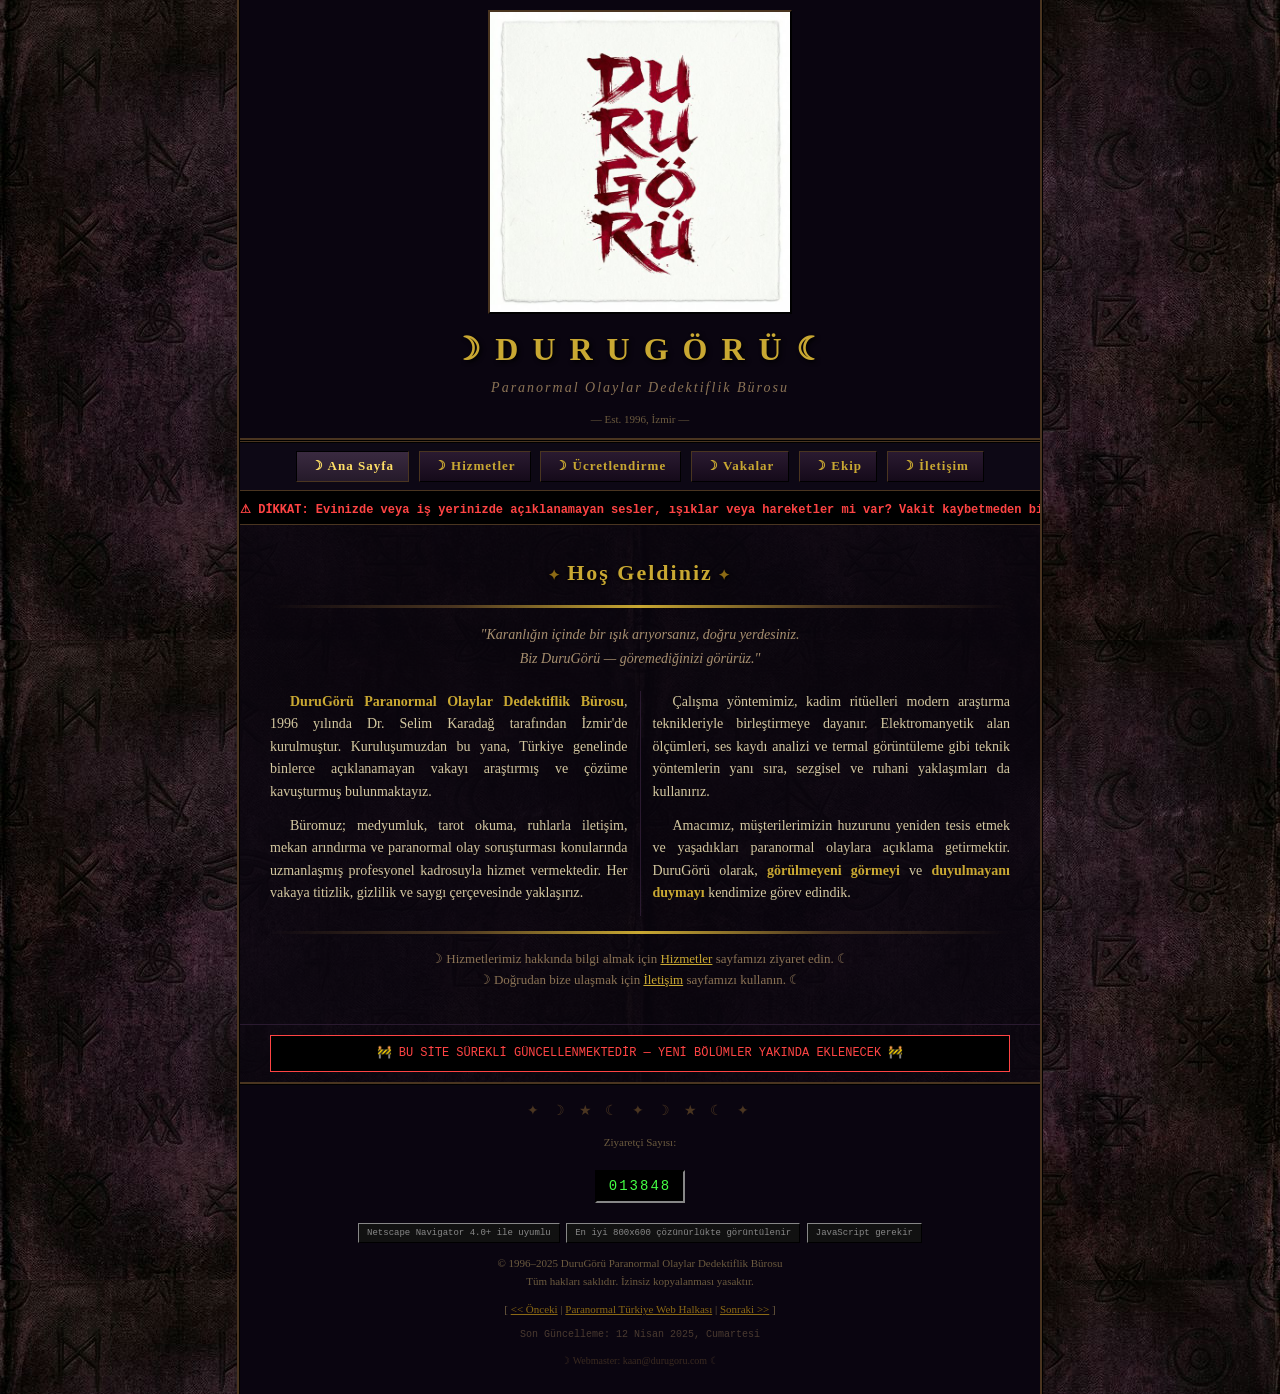
<file: index.html>
<!DOCTYPE html>
<html lang="tr">
<head>
  <meta charset="UTF-8" />
  <meta name="viewport" content="width=device-width, initial-scale=1.0" />
  <title>✦ DuruGörü — Paranormal Olaylar Dedektiflik Bürosu ✦</title>
  <meta name="description" content="DuruGörü Paranormal Olaylar Dedektiflik Bürosu — 1996'dan bu yana açıklanamayan olayların peşinde. İzmir Alsancak merkezli uzman ekibimizle hizmetinizdeyiz." />
  <link rel="icon" href="assets/logo.png" type="image/png" />
  <link rel="stylesheet" href="style.css?v=3" />
</head>
<body>

<div class="page-wrapper">

  <!-- HEADER -->
  <header class="site-header">
    <img src="assets/logo.png" alt="DuruGörü" class="banner-img" />
    <h1 class="site-title">☽ D U R U G Ö R Ü ☾</h1>
    <p class="site-subtitle">Paranormal Olaylar Dedektiflik Bürosu</p>
    <p class="est-date">— Est. 1996, İzmir —</p>
  </header>

  <!-- NAV -->
  <nav class="navbar">
    <a href="index.html" class="nav-active">☽ Ana Sayfa</a>
    <a href="hizmetler.html">☽ Hizmetler</a>
    <a href="ucretler.html">☽ Ücretlendirme</a>
    <a href="vakalar.html">☽ Vakalar</a>
    <a href="ekip.html">☽ Ekip</a>
    <a href="iletisim.html">☽ İletişim</a>
  </nav>

  <!-- MARQUEE -->
  <div class="marquee-bar">
    <span class="marquee-text">
      ⚠ DİKKAT: Evinizde veya iş yerinizde açıklanamayan sesler, ışıklar veya hareketler mi var? Vakit kaybetmeden bizi arayın! TEL: (0232) 466 13 13 — FAKS: (0232) 466 13 14 ⚠ YENİ: Ege bölgesi için özel ekip görevlendirildi! ⚠
    </span>
  </div>

  <!-- ANA SAYFA İÇERİK -->
  <section class="section">

    <h2 class="section-title">Hoş Geldiniz</h2>
    <hr class="fancy" />

    <p class="welcome-text">
      "Karanlığın içinde bir ışık arıyorsanız, doğru yerdesiniz.<br/>
      Biz DuruGörü — göremediğinizi görürüz."
    </p>

    <div class="about-content">
      <p>
        <span class="highlight">DuruGörü Paranormal Olaylar Dedektiflik Bürosu</span>, 1996 yılında Dr. Selim Karadağ tarafından İzmir'de kurulmuştur. Kuruluşumuzdan bu yana, Türkiye genelinde binlerce açıklanamayan vakayı araştırmış ve çözüme kavuşturmuş bulunmaktayız.
      </p>
      <p>
        Büromuz; medyumluk, tarot okuma, ruhlarla iletişim, mekan arındırma ve paranormal olay soruşturması konularında uzmanlaşmış profesyonel kadrosuyla hizmet vermektedir. Her vakaya titizlik, gizlilik ve saygı çerçevesinde yaklaşırız.
      </p>
      <p>
        Çalışma yöntemimiz, kadim ritüelleri modern araştırma teknikleriyle birleştirmeye dayanır. Elektromanyetik alan ölçümleri, ses kaydı analizi ve termal görüntüleme gibi teknik yöntemlerin yanı sıra, sezgisel ve ruhani yaklaşımları da kullanırız.
      </p>
      <p>
        Amacımız, müşterilerimizin huzurunu yeniden tesis etmek ve yaşadıkları paranormal olaylara açıklama getirmektir. DuruGörü olarak, <span class="highlight">görülmeyeni görmeyi</span> ve <span class="highlight">duyulmayanı duymayı</span> kendimize görev edindik.
      </p>
    </div>

    <hr class="fancy" />

    <p style="text-align:center; font-size:13px; color:#8b7355; margin-top:10px;">
      ☽ Hizmetlerimiz hakkında bilgi almak için <a href="hizmetler.html">Hizmetler</a> sayfamızı ziyaret edin. ☾<br/>
      ☽ Doğrudan bize ulaşmak için <a href="iletisim.html">İletişim</a> sayfamızı kullanın. ☾
    </p>
  </section>

  <!-- CONSTRUCTION NOTICE -->
  <div class="construction-notice">
    🚧 BU SİTE SÜREKLİ GÜNCELLENMEKTEDİR — YENİ BÖLÜMLER YAKINDA EKLENECEK 🚧
  </div>

  <!-- FOOTER -->
  <footer class="site-footer">
    <div class="footer-decorative">✦ ☽ ★ ☾ ✦ ☽ ★ ☾ ✦</div>
    <p>Ziyaretçi Sayısı:</p>
    <div class="hit-counter" id="hit-counter">000000</div>
    <div class="footer-badges">
      <span class="footer-badge">Netscape Navigator 4.0+ ile uyumlu</span>
      <span class="footer-badge">En iyi 800x600 çözünürlükte görüntülenir</span>
      <span class="footer-badge">JavaScript gerekir</span>
    </div>
    <p style="margin-top:10px;">
      © 1996–2025 DuruGörü Paranormal Olaylar Dedektiflik Bürosu<br/>
      Tüm hakları saklıdır. İzinsiz kopyalanması yasaktır.
    </p>
    <div class="webring">
      [ <a href="#">&lt;&lt; Önceki</a> |
      <a href="#">Paranormal Türkiye Web Halkası</a> |
      <a href="#">Sonraki &gt;&gt;</a> ]
    </div>
    <p class="last-updated">Son Güncelleme: 12 Nisan 2025, Cumartesi</p>
    <p style="font-size:10px; color:#3a2a20; margin-top:8px;">☽ Webmaster: kaan@durugoru.com ☾</p>
  </footer>

</div>

<script src="script.js?v=3"></script>
</body>
</html>
</file>
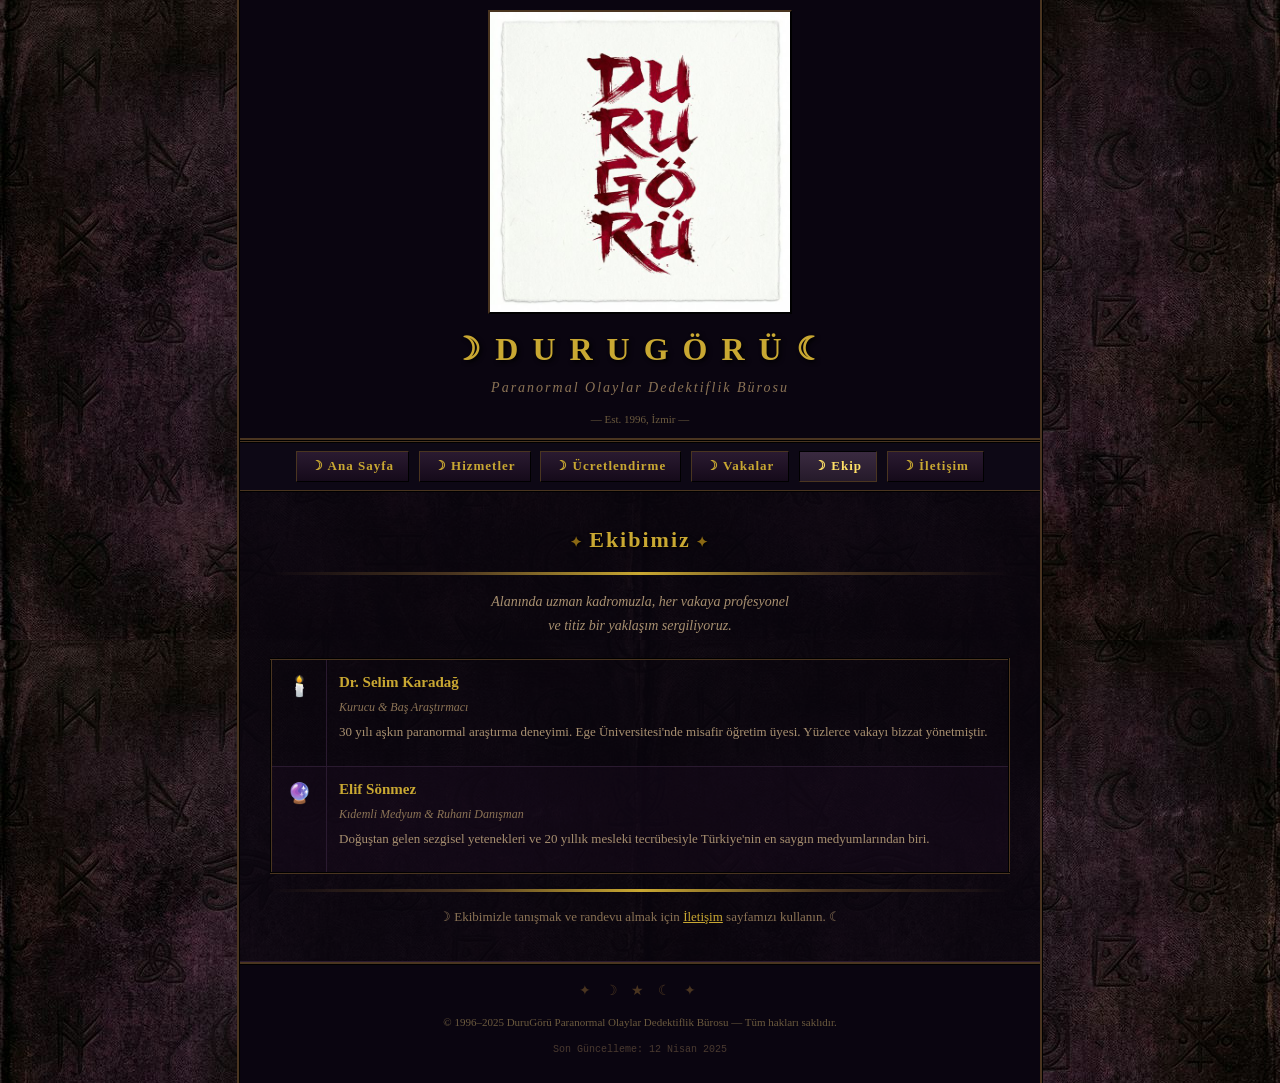
<file: ekip.html>
<!DOCTYPE html>
<html lang="tr">
<head>
  <meta charset="UTF-8" />
  <meta name="viewport" content="width=device-width, initial-scale=1.0" />
  <title>✦ DuruGörü — Ekibimiz ✦</title>
  <meta name="description" content="DuruGörü Paranormal Dedektiflik Bürosu ekip kadrosu — araştırmacılar, medyumlar, teknik uzmanlar." />
  <link rel="icon" href="assets/logo.png" type="image/png" />
  <link rel="stylesheet" href="style.css?v=3" />
</head>
<body>

<div class="page-wrapper">

  <header class="site-header">
    <a href="index.html"><img src="assets/logo.png" alt="DuruGörü" class="banner-img" /></a>
    <h1 class="site-title">☽ D U R U G Ö R Ü ☾</h1>
    <p class="site-subtitle">Paranormal Olaylar Dedektiflik Bürosu</p>
    <p class="est-date">— Est. 1996, İzmir —</p>
  </header>

  <nav class="navbar">
    <a href="index.html">☽ Ana Sayfa</a>
    <a href="hizmetler.html">☽ Hizmetler</a>
    <a href="ucretler.html">☽ Ücretlendirme</a>
    <a href="vakalar.html">☽ Vakalar</a>
    <a href="ekip.html" class="nav-active">☽ Ekip</a>
    <a href="iletisim.html">☽ İletişim</a>
  </nav>

  <section class="section">

    <h2 class="section-title">Ekibimiz</h2>
    <hr class="fancy" />

    <p class="welcome-text">
      Alanında uzman kadromuzla, her vakaya profesyonel<br/>
      ve titiz bir yaklaşım sergiliyoruz.
    </p>

    <table class="team-table">
      <tr>
        <td style="width:30px; text-align:center; font-size:20px;">🕯️</td>
        <td>
          <span class="team-name">Dr. Selim Karadağ</span><br/>
          <span class="team-role">Kurucu & Baş Araştırmacı</span>
          <p class="team-bio">30 yılı aşkın paranormal araştırma deneyimi. Ege Üniversitesi'nde misafir öğretim üyesi. Yüzlerce vakayı bizzat yönetmiştir.</p>
        </td>
      </tr>
      <tr>
        <td style="width:30px; text-align:center; font-size:20px;">🔮</td>
        <td>
          <span class="team-name">Elif Sönmez</span><br/>
          <span class="team-role">Kıdemli Medyum & Ruhani Danışman</span>
          <p class="team-bio">Doğuştan gelen sezgisel yetenekleri ve 20 yıllık mesleki tecrübesiyle Türkiye'nin en saygın medyumlarından biri.</p>
        </td>
      </tr>
    </table>

    <hr class="fancy" />

    <p style="text-align:center; font-size:13px; color:#8b7355;">
      ☽ Ekibimizle tanışmak ve randevu almak için <a href="iletisim.html">İletişim</a> sayfamızı kullanın. ☾
    </p>
  </section>

  <footer class="site-footer">
    <div class="footer-decorative">✦ ☽ ★ ☾ ✦</div>
    <p>© 1996–2025 DuruGörü Paranormal Olaylar Dedektiflik Bürosu — Tüm hakları saklıdır.</p>
    <p class="last-updated">Son Güncelleme: 12 Nisan 2025</p>
  </footer>

</div>

<script src="script.js?v=3"></script>
</body>
</html>
</file>
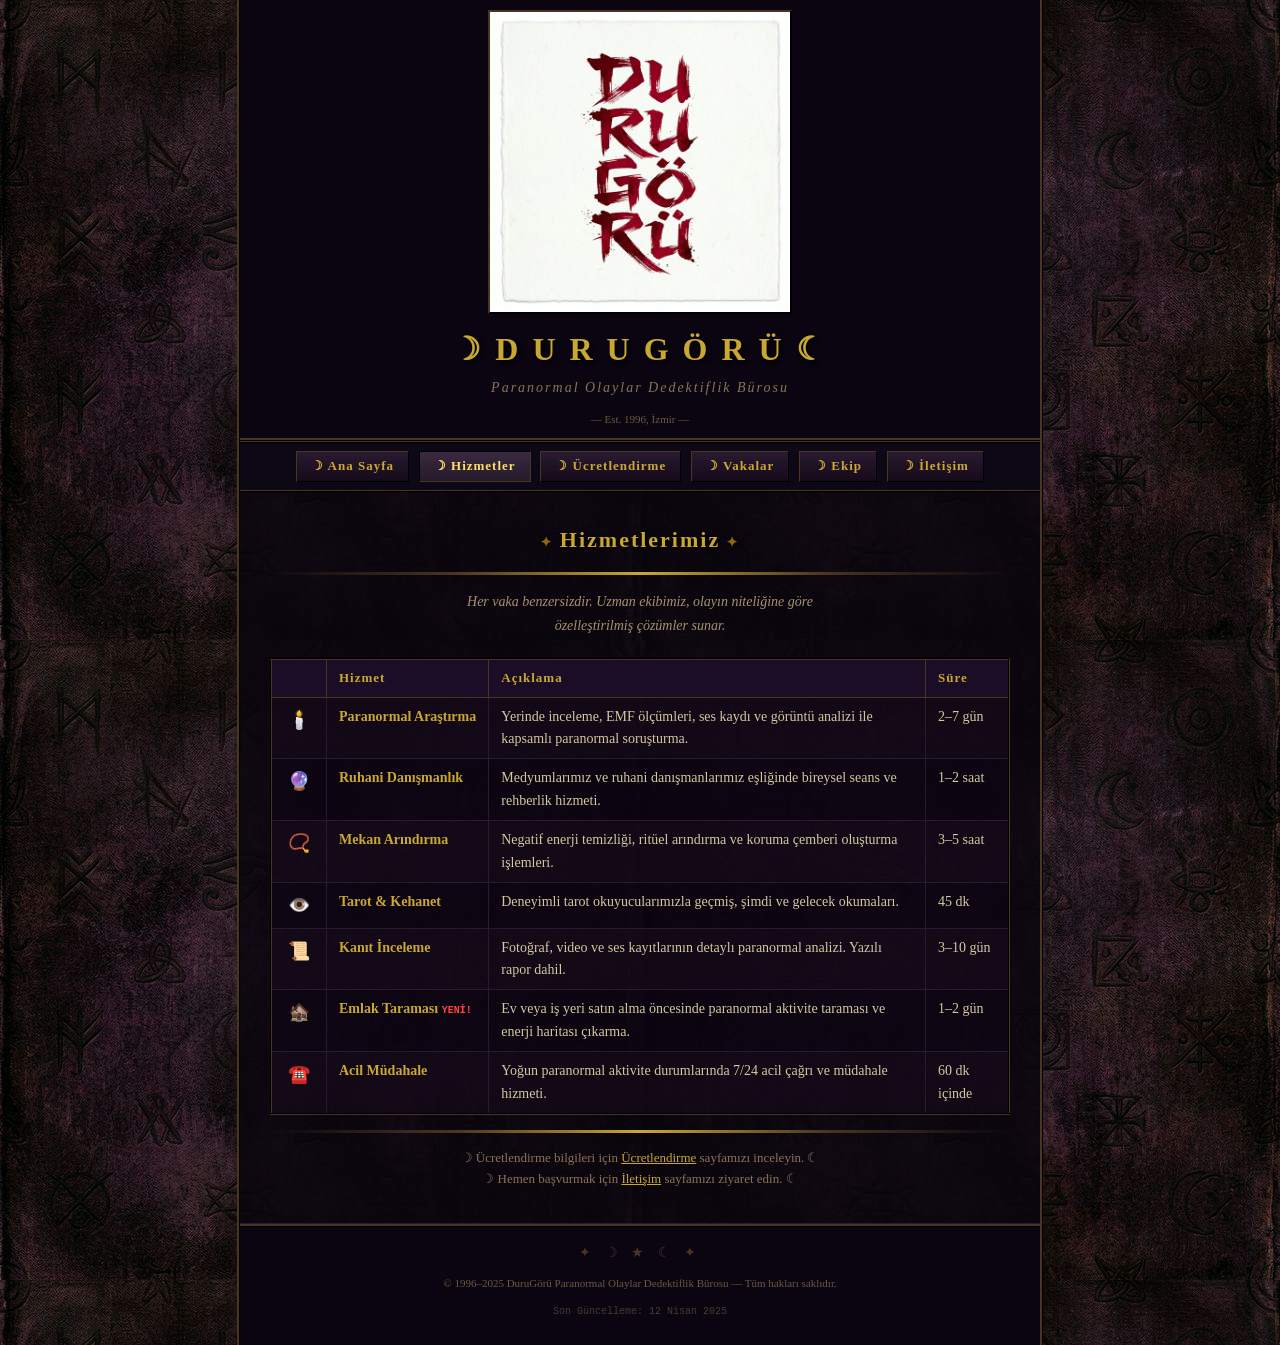
<file: hizmetler.html>
<!DOCTYPE html>
<html lang="tr">
<head>
  <meta charset="UTF-8" />
  <meta name="viewport" content="width=device-width, initial-scale=1.0" />
  <title>✦ DuruGörü — Hizmetlerimiz ✦</title>
  <meta name="description" content="DuruGörü Paranormal Dedektiflik Bürosu hizmetleri — paranormal araştırma, ruhani danışmanlık, mekan arındırma, tarot, kanıt inceleme." />
  <link rel="icon" href="assets/logo.png" type="image/png" />
  <link rel="stylesheet" href="style.css?v=3" />
</head>
<body>

<div class="page-wrapper">

  <header class="site-header">
    <a href="index.html"><img src="assets/logo.png" alt="DuruGörü" class="banner-img" /></a>
    <h1 class="site-title">☽ D U R U G Ö R Ü ☾</h1>
    <p class="site-subtitle">Paranormal Olaylar Dedektiflik Bürosu</p>
    <p class="est-date">— Est. 1996, İzmir —</p>
  </header>

  <nav class="navbar">
    <a href="index.html">☽ Ana Sayfa</a>
    <a href="hizmetler.html" class="nav-active">☽ Hizmetler</a>
    <a href="ucretler.html">☽ Ücretlendirme</a>
    <a href="vakalar.html">☽ Vakalar</a>
    <a href="ekip.html">☽ Ekip</a>
    <a href="iletisim.html">☽ İletişim</a>
  </nav>

  <section class="section">

    <h2 class="section-title">Hizmetlerimiz</h2>
    <hr class="fancy" />

    <p class="welcome-text">
      Her vaka benzersizdir. Uzman ekibimiz, olayın niteliğine göre<br/>
      özelleştirilmiş çözümler sunar.
    </p>

    <table class="services-table">
      <tr>
        <th></th>
        <th>Hizmet</th>
        <th>Açıklama</th>
        <th>Süre</th>
      </tr>
      <tr>
        <td class="service-icon">🕯️</td>
        <td class="service-name">Paranormal Araştırma</td>
        <td>Yerinde inceleme, EMF ölçümleri, ses kaydı ve görüntü analizi ile kapsamlı paranormal soruşturma.</td>
        <td>2–7 gün</td>
      </tr>
      <tr>
        <td class="service-icon">🔮</td>
        <td class="service-name">Ruhani Danışmanlık</td>
        <td>Medyumlarımız ve ruhani danışmanlarımız eşliğinde bireysel seans ve rehberlik hizmeti.</td>
        <td>1–2 saat</td>
      </tr>
      <tr>
        <td class="service-icon">📿</td>
        <td class="service-name">Mekan Arındırma</td>
        <td>Negatif enerji temizliği, ritüel arındırma ve koruma çemberi oluşturma işlemleri.</td>
        <td>3–5 saat</td>
      </tr>
      <tr>
        <td class="service-icon">👁️</td>
        <td class="service-name">Tarot & Kehanet</td>
        <td>Deneyimli tarot okuyucularımızla geçmiş, şimdi ve gelecek okumaları.</td>
        <td>45 dk</td>
      </tr>
      <tr>
        <td class="service-icon">📜</td>
        <td class="service-name">Kanıt İnceleme</td>
        <td>Fotoğraf, video ve ses kayıtlarının detaylı paranormal analizi. Yazılı rapor dahil.</td>
        <td>3–10 gün</td>
      </tr>
      <tr>
        <td class="service-icon">🏚️</td>
        <td class="service-name">Emlak Taraması <span class="blink-new">YENİ!</span></td>
        <td>Ev veya iş yeri satın alma öncesinde paranormal aktivite taraması ve enerji haritası çıkarma.</td>
        <td>1–2 gün</td>
      </tr>
      <tr>
        <td class="service-icon">☎️</td>
        <td class="service-name">Acil Müdahale</td>
        <td>Yoğun paranormal aktivite durumlarında 7/24 acil çağrı ve müdahale hizmeti.</td>
        <td>60 dk içinde</td>
      </tr>
    </table>

    <hr class="fancy" />

    <p style="text-align:center; font-size:13px; color:#8b7355;">
      ☽ Ücretlendirme bilgileri için <a href="ucretler.html">Ücretlendirme</a> sayfamızı inceleyin. ☾<br/>
      ☽ Hemen başvurmak için <a href="iletisim.html">İletişim</a> sayfamızı ziyaret edin. ☾
    </p>
  </section>

  <footer class="site-footer">
    <div class="footer-decorative">✦ ☽ ★ ☾ ✦</div>
    <p>© 1996–2025 DuruGörü Paranormal Olaylar Dedektiflik Bürosu — Tüm hakları saklıdır.</p>
    <p class="last-updated">Son Güncelleme: 12 Nisan 2025</p>
  </footer>

</div>

<script src="script.js?v=3"></script>
</body>
</html>
</file>
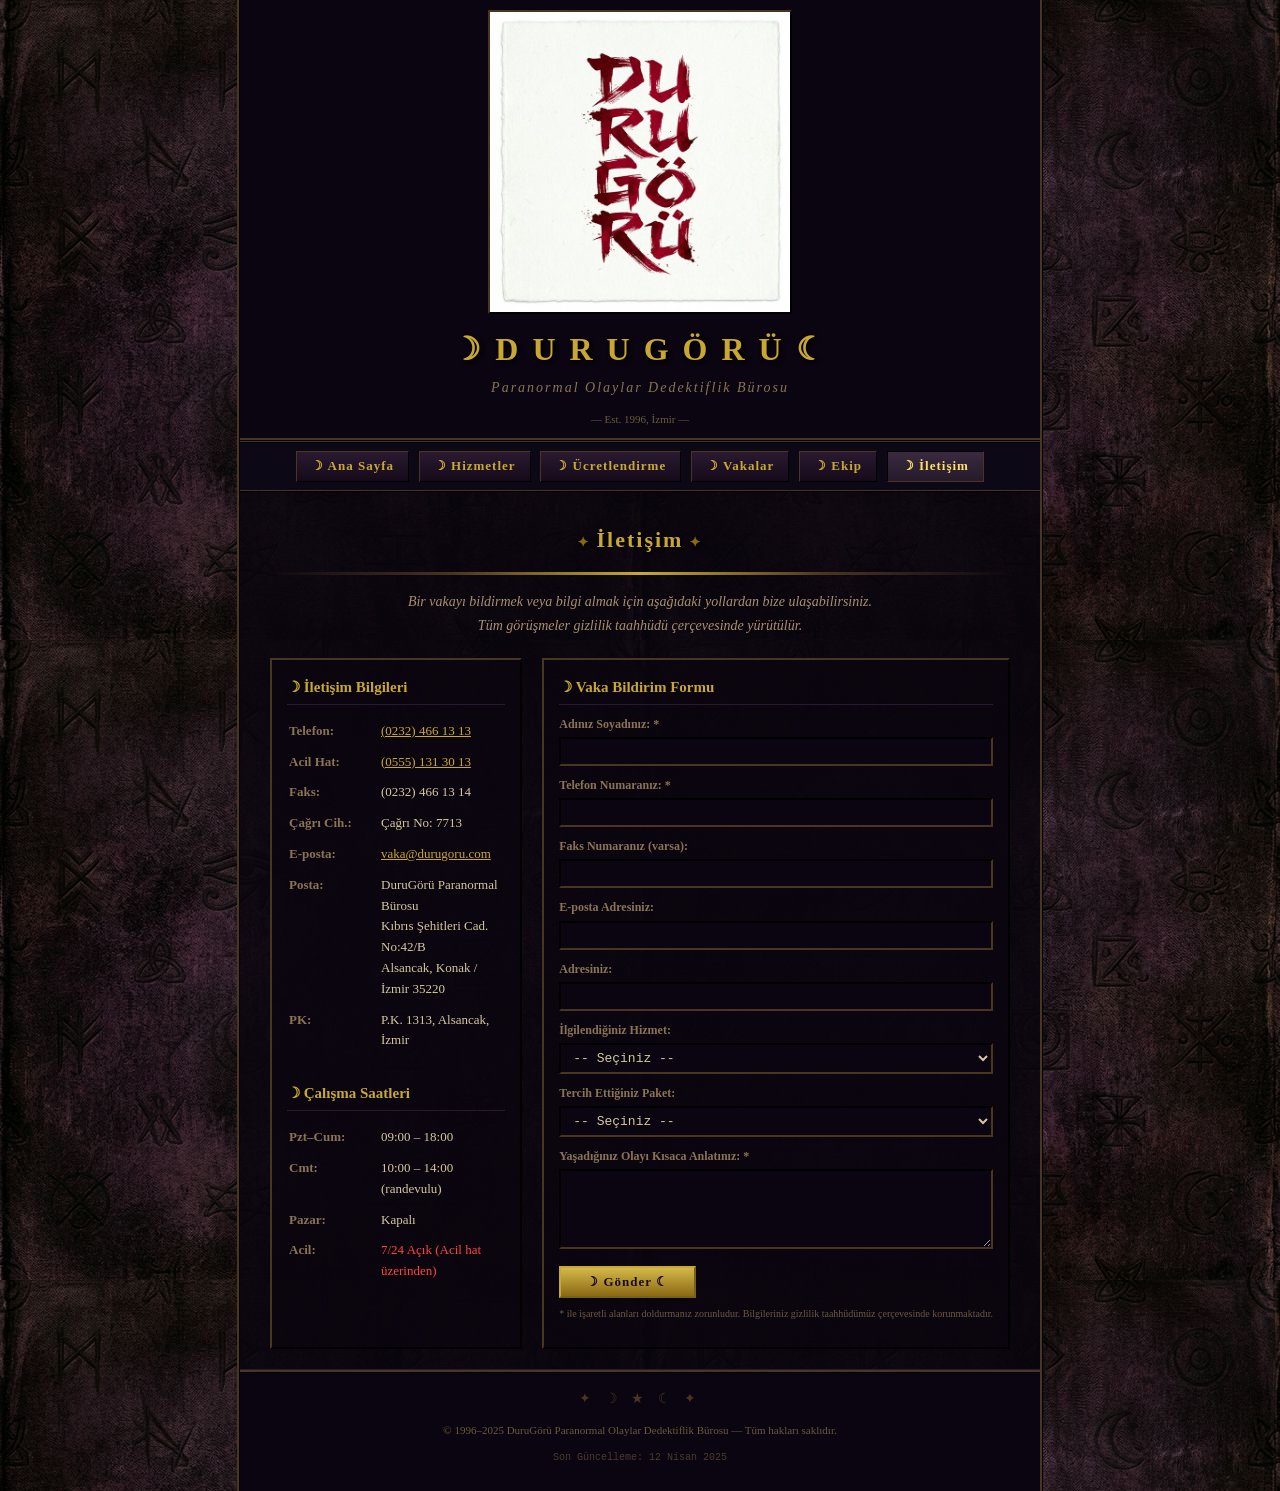
<file: iletisim.html>
<!DOCTYPE html>
<html lang="tr">
<head>
  <meta charset="UTF-8" />
  <meta name="viewport" content="width=device-width, initial-scale=1.0" />
  <title>✦ DuruGörü — İletişim ✦</title>
  <meta name="description" content="DuruGörü Paranormal Dedektiflik Bürosu iletişim bilgileri — telefon, faks, adres ve vaka bildirim formu." />
  <link rel="icon" href="assets/logo.png" type="image/png" />
  <link rel="stylesheet" href="style.css?v=3" />
</head>
<body>

<div class="page-wrapper">

  <header class="site-header">
    <a href="index.html"><img src="assets/logo.png" alt="DuruGörü" class="banner-img" /></a>
    <h1 class="site-title">☽ D U R U G Ö R Ü ☾</h1>
    <p class="site-subtitle">Paranormal Olaylar Dedektiflik Bürosu</p>
    <p class="est-date">— Est. 1996, İzmir —</p>
  </header>

  <nav class="navbar">
    <a href="index.html">☽ Ana Sayfa</a>
    <a href="hizmetler.html">☽ Hizmetler</a>
    <a href="ucretler.html">☽ Ücretlendirme</a>
    <a href="vakalar.html">☽ Vakalar</a>
    <a href="ekip.html">☽ Ekip</a>
    <a href="iletisim.html" class="nav-active">☽ İletişim</a>
  </nav>

  <section class="section">

    <h2 class="section-title">İletişim</h2>
    <hr class="fancy" />

    <p class="welcome-text">
      Bir vakayı bildirmek veya bilgi almak için aşağıdaki yollardan bize ulaşabilirsiniz.<br/>
      Tüm görüşmeler gizlilik taahhüdü çerçevesinde yürütülür.
    </p>

    <div class="contact-grid">
      <div class="contact-info-box">
        <h3>☽ İletişim Bilgileri</h3>
        <table class="contact-table">
          <tr>
            <td class="contact-key">Telefon:</td>
            <td class="contact-val"><a href="tel:+902324661313">(0232) 466 13 13</a></td>
          </tr>
          <tr>
            <td class="contact-key">Acil Hat:</td>
            <td class="contact-val"><a href="tel:+905551313013">(0555) 131 30 13</a></td>
          </tr>
          <tr>
            <td class="contact-key">Faks:</td>
            <td class="contact-val">(0232) 466 13 14</td>
          </tr>
          <tr>
            <td class="contact-key">Çağrı Cih.:</td>
            <td class="contact-val">Çağrı No: 7713</td>
          </tr>
          <tr>
            <td class="contact-key">E-posta:</td>
            <td class="contact-val"><a href="mailto:vaka@durugoru.com">vaka@durugoru.com</a></td>
          </tr>
          <tr>
            <td class="contact-key">Posta:</td>
            <td class="contact-val">
              DuruGörü Paranormal Bürosu<br/>
              Kıbrıs Şehitleri Cad. No:42/B<br/>
              Alsancak, Konak / İzmir 35220
            </td>
          </tr>
          <tr>
            <td class="contact-key">PK:</td>
            <td class="contact-val">P.K. 1313, Alsancak, İzmir</td>
          </tr>
        </table>

        <br/>

        <h3>☽ Çalışma Saatleri</h3>
        <table class="contact-table">
          <tr>
            <td class="contact-key">Pzt–Cum:</td>
            <td class="contact-val">09:00 – 18:00</td>
          </tr>
          <tr>
            <td class="contact-key">Cmt:</td>
            <td class="contact-val">10:00 – 14:00 (randevulu)</td>
          </tr>
          <tr>
            <td class="contact-key">Pazar:</td>
            <td class="contact-val">Kapalı</td>
          </tr>
          <tr>
            <td class="contact-key">Acil:</td>
            <td class="contact-val" style="color:#ff4444;">7/24 Açık (Acil hat üzerinden)</td>
          </tr>
        </table>
      </div>

      <form class="contact-form" id="contact-form">
        <h3>☽ Vaka Bildirim Formu</h3>

        <div class="form-row">
          <label for="name">Adınız Soyadınız: *</label>
          <input type="text" id="name" name="name" required />
        </div>

        <div class="form-row">
          <label for="phone">Telefon Numaranız: *</label>
          <input type="tel" id="phone" name="phone" required />
        </div>

        <div class="form-row">
          <label for="fax">Faks Numaranız (varsa):</label>
          <input type="text" id="fax" name="fax" />
        </div>

        <div class="form-row">
          <label for="email">E-posta Adresiniz:</label>
          <input type="email" id="email" name="email" />
        </div>

        <div class="form-row">
          <label for="address">Adresiniz:</label>
          <input type="text" id="address" name="address" />
        </div>

        <div class="form-row">
          <label for="service">İlgilendiğiniz Hizmet:</label>
          <select id="service" name="service">
            <option value="">-- Seçiniz --</option>
            <option value="arastirma">Paranormal Araştırma</option>
            <option value="danismanlik">Ruhani Danışmanlık</option>
            <option value="arindirma">Mekan Arındırma</option>
            <option value="tarot">Tarot & Kehanet</option>
            <option value="kanit">Kanıt İnceleme</option>
            <option value="emlak">Emlak Taraması</option>
            <option value="acil">Acil Müdahale</option>
            <option value="diger">Diğer</option>
          </select>
        </div>

        <div class="form-row">
          <label for="paket">Tercih Ettiğiniz Paket:</label>
          <select id="paket" name="paket">
            <option value="">-- Seçiniz --</option>
            <option value="temel">Temel Paket (2.500.000 TL)</option>
            <option value="kapsamli">Kapsamlı Paket (6.750.000 TL)</option>
            <option value="profesyonel">Profesyonel Paket (15.000.000 TL)</option>
            <option value="bilmiyorum">Bilmiyorum / Danışmak istiyorum</option>
          </select>
        </div>

        <div class="form-row">
          <label for="message">Yaşadığınız Olayı Kısaca Anlatınız: *</label>
          <textarea id="message" name="message" required></textarea>
        </div>

        <button type="submit" class="btn-submit" id="form-submit">☽ Gönder ☾</button>
        <p style="font-size:10px; color:#6b5a3e; margin-top:8px;">
          * ile işaretli alanları doldurmanız zorunludur. Bilgileriniz gizlilik taahhüdümüz çerçevesinde korunmaktadır.
        </p>
      </form>
    </div>
  </section>

  <footer class="site-footer">
    <div class="footer-decorative">✦ ☽ ★ ☾ ✦</div>
    <p>© 1996–2025 DuruGörü Paranormal Olaylar Dedektiflik Bürosu — Tüm hakları saklıdır.</p>
    <p class="last-updated">Son Güncelleme: 12 Nisan 2025</p>
  </footer>

</div>

<script src="script.js?v=3"></script>
</body>
</html>
</file>
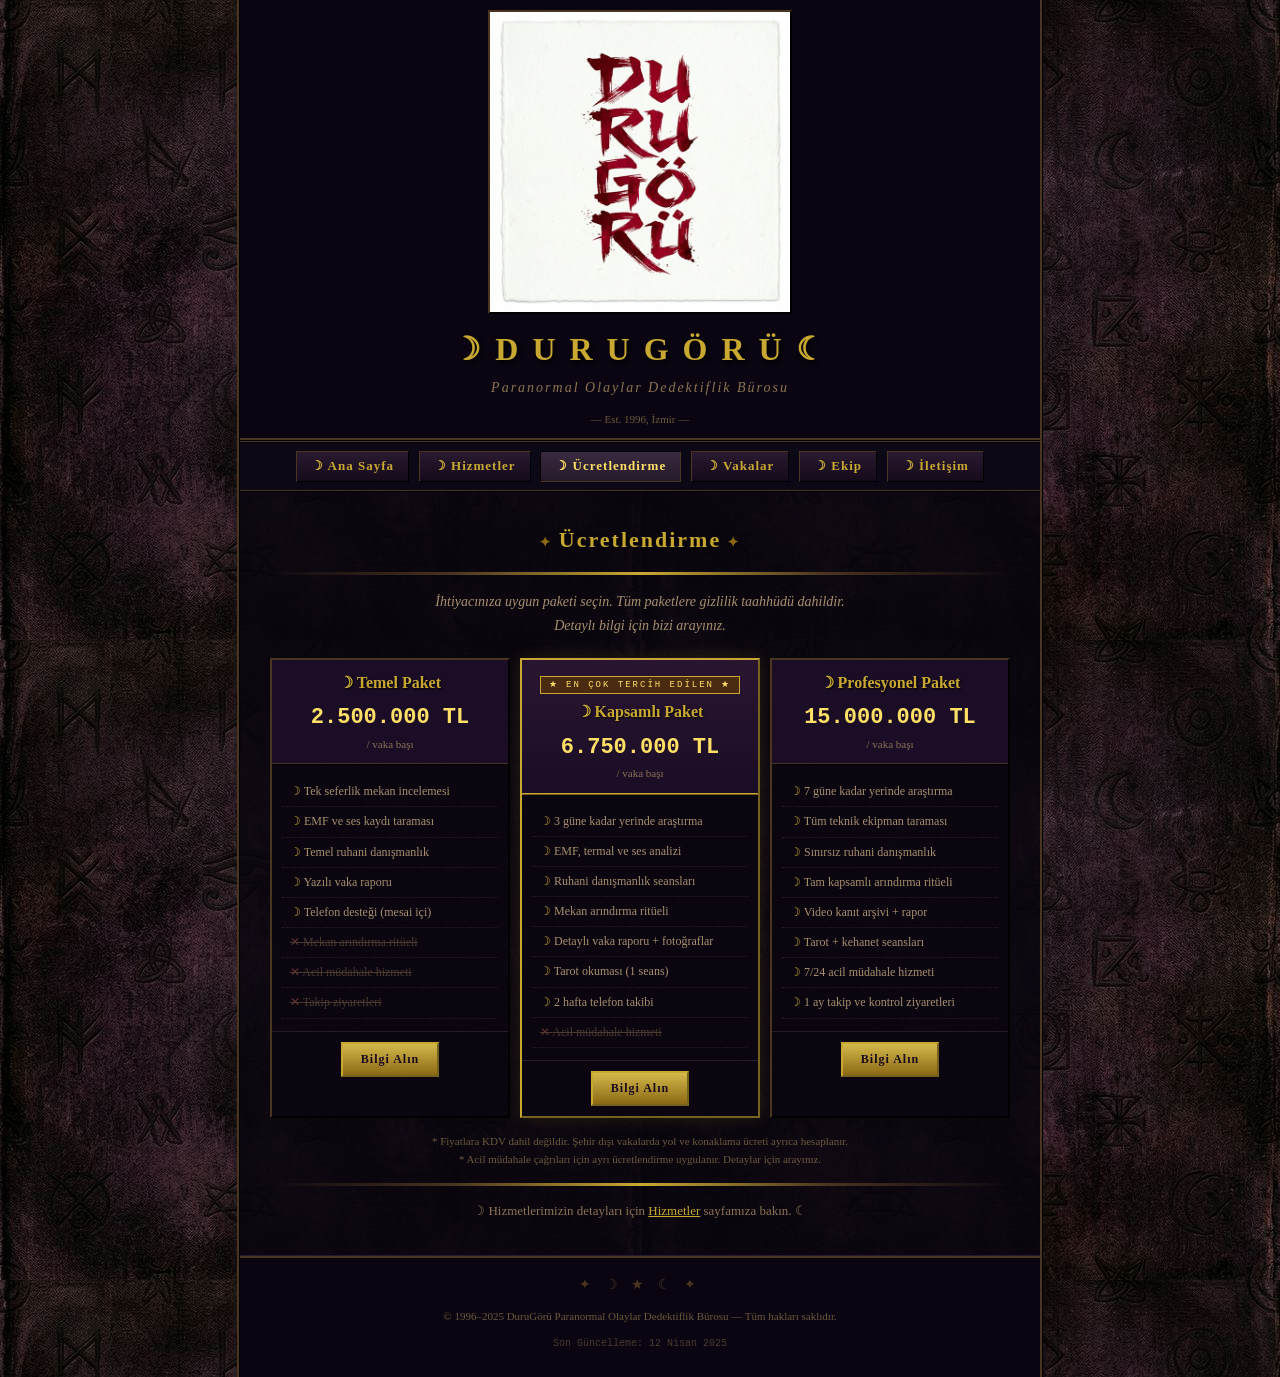
<file: ucretler.html>
<!DOCTYPE html>
<html lang="tr">
<head>
  <meta charset="UTF-8" />
  <meta name="viewport" content="width=device-width, initial-scale=1.0" />
  <title>✦ DuruGörü — Ücretlendirme ✦</title>
  <meta name="description" content="DuruGörü Paranormal Dedektiflik Bürosu ücret paketleri — Temel, Kapsamlı ve Profesyonel paketlerimizi inceleyin." />
  <link rel="icon" href="assets/logo.png" type="image/png" />
  <link rel="stylesheet" href="style.css?v=3" />
</head>
<body>

<div class="page-wrapper">

  <header class="site-header">
    <a href="index.html"><img src="assets/logo.png" alt="DuruGörü" class="banner-img" /></a>
    <h1 class="site-title">☽ D U R U G Ö R Ü ☾</h1>
    <p class="site-subtitle">Paranormal Olaylar Dedektiflik Bürosu</p>
    <p class="est-date">— Est. 1996, İzmir —</p>
  </header>

  <nav class="navbar">
    <a href="index.html">☽ Ana Sayfa</a>
    <a href="hizmetler.html">☽ Hizmetler</a>
    <a href="ucretler.html" class="nav-active">☽ Ücretlendirme</a>
    <a href="vakalar.html">☽ Vakalar</a>
    <a href="ekip.html">☽ Ekip</a>
    <a href="iletisim.html">☽ İletişim</a>
  </nav>

  <section class="section">

    <h2 class="section-title">Ücretlendirme</h2>
    <hr class="fancy" />

    <p class="welcome-text">
      İhtiyacınıza uygun paketi seçin. Tüm paketlere gizlilik taahhüdü dahildir.<br/>
      Detaylı bilgi için bizi arayınız.
    </p>

    <div class="pricing-container">
      <!-- PAKET 1 -->
      <div class="pricing-card">
        <div class="pricing-header">
          <h3>☽ Temel Paket</h3>
          <div class="pricing-price">2.500.000 TL</div>
          <div class="pricing-period">/ vaka başı</div>
        </div>
        <div class="pricing-body">
          <ul>
            <li>Tek seferlik mekan incelemesi</li>
            <li>EMF ve ses kaydı taraması</li>
            <li>Temel ruhani danışmanlık</li>
            <li>Yazılı vaka raporu</li>
            <li>Telefon desteği (mesai içi)</li>
            <li class="not-included">Mekan arındırma ritüeli</li>
            <li class="not-included">Acil müdahale hizmeti</li>
            <li class="not-included">Takip ziyaretleri</li>
          </ul>
        </div>
        <div class="pricing-footer">
          <a href="iletisim.html" class="pricing-btn">Bilgi Alın</a>
        </div>
      </div>

      <!-- PAKET 2 -->
      <div class="pricing-card featured">
        <div class="pricing-header">
          <span class="popular-badge">★ EN ÇOK TERCİH EDİLEN ★</span>
          <h3>☽ Kapsamlı Paket</h3>
          <div class="pricing-price">6.750.000 TL</div>
          <div class="pricing-period">/ vaka başı</div>
        </div>
        <div class="pricing-body">
          <ul>
            <li>3 güne kadar yerinde araştırma</li>
            <li>EMF, termal ve ses analizi</li>
            <li>Ruhani danışmanlık seansları</li>
            <li>Mekan arındırma ritüeli</li>
            <li>Detaylı vaka raporu + fotoğraflar</li>
            <li>Tarot okuması (1 seans)</li>
            <li>2 hafta telefon takibi</li>
            <li class="not-included">Acil müdahale hizmeti</li>
          </ul>
        </div>
        <div class="pricing-footer">
          <a href="iletisim.html" class="pricing-btn">Bilgi Alın</a>
        </div>
      </div>

      <!-- PAKET 3 -->
      <div class="pricing-card">
        <div class="pricing-header">
          <h3>☽ Profesyonel Paket</h3>
          <div class="pricing-price">15.000.000 TL</div>
          <div class="pricing-period">/ vaka başı</div>
        </div>
        <div class="pricing-body">
          <ul>
            <li>7 güne kadar yerinde araştırma</li>
            <li>Tüm teknik ekipman taraması</li>
            <li>Sınırsız ruhani danışmanlık</li>
            <li>Tam kapsamlı arındırma ritüeli</li>
            <li>Video kanıt arşivi + rapor</li>
            <li>Tarot + kehanet seansları</li>
            <li>7/24 acil müdahale hizmeti</li>
            <li>1 ay takip ve kontrol ziyaretleri</li>
          </ul>
        </div>
        <div class="pricing-footer">
          <a href="iletisim.html" class="pricing-btn">Bilgi Alın</a>
        </div>
      </div>
    </div>

    <p style="text-align:center; font-size:11px; color:#6b5a3e; margin-top:10px;">
      * Fiyatlara KDV dahil değildir. Şehir dışı vakalarda yol ve konaklama ücreti ayrıca hesaplanır.<br/>
      * Acil müdahale çağrıları için ayrı ücretlendirme uygulanır. Detaylar için arayınız.
    </p>

    <hr class="fancy" />

    <p style="text-align:center; font-size:13px; color:#8b7355;">
      ☽ Hizmetlerimizin detayları için <a href="hizmetler.html">Hizmetler</a> sayfamıza bakın. ☾
    </p>
  </section>

  <footer class="site-footer">
    <div class="footer-decorative">✦ ☽ ★ ☾ ✦</div>
    <p>© 1996–2025 DuruGörü Paranormal Olaylar Dedektiflik Bürosu — Tüm hakları saklıdır.</p>
    <p class="last-updated">Son Güncelleme: 12 Nisan 2025</p>
  </footer>

</div>

<script src="script.js?v=3"></script>
</body>
</html>
</file>
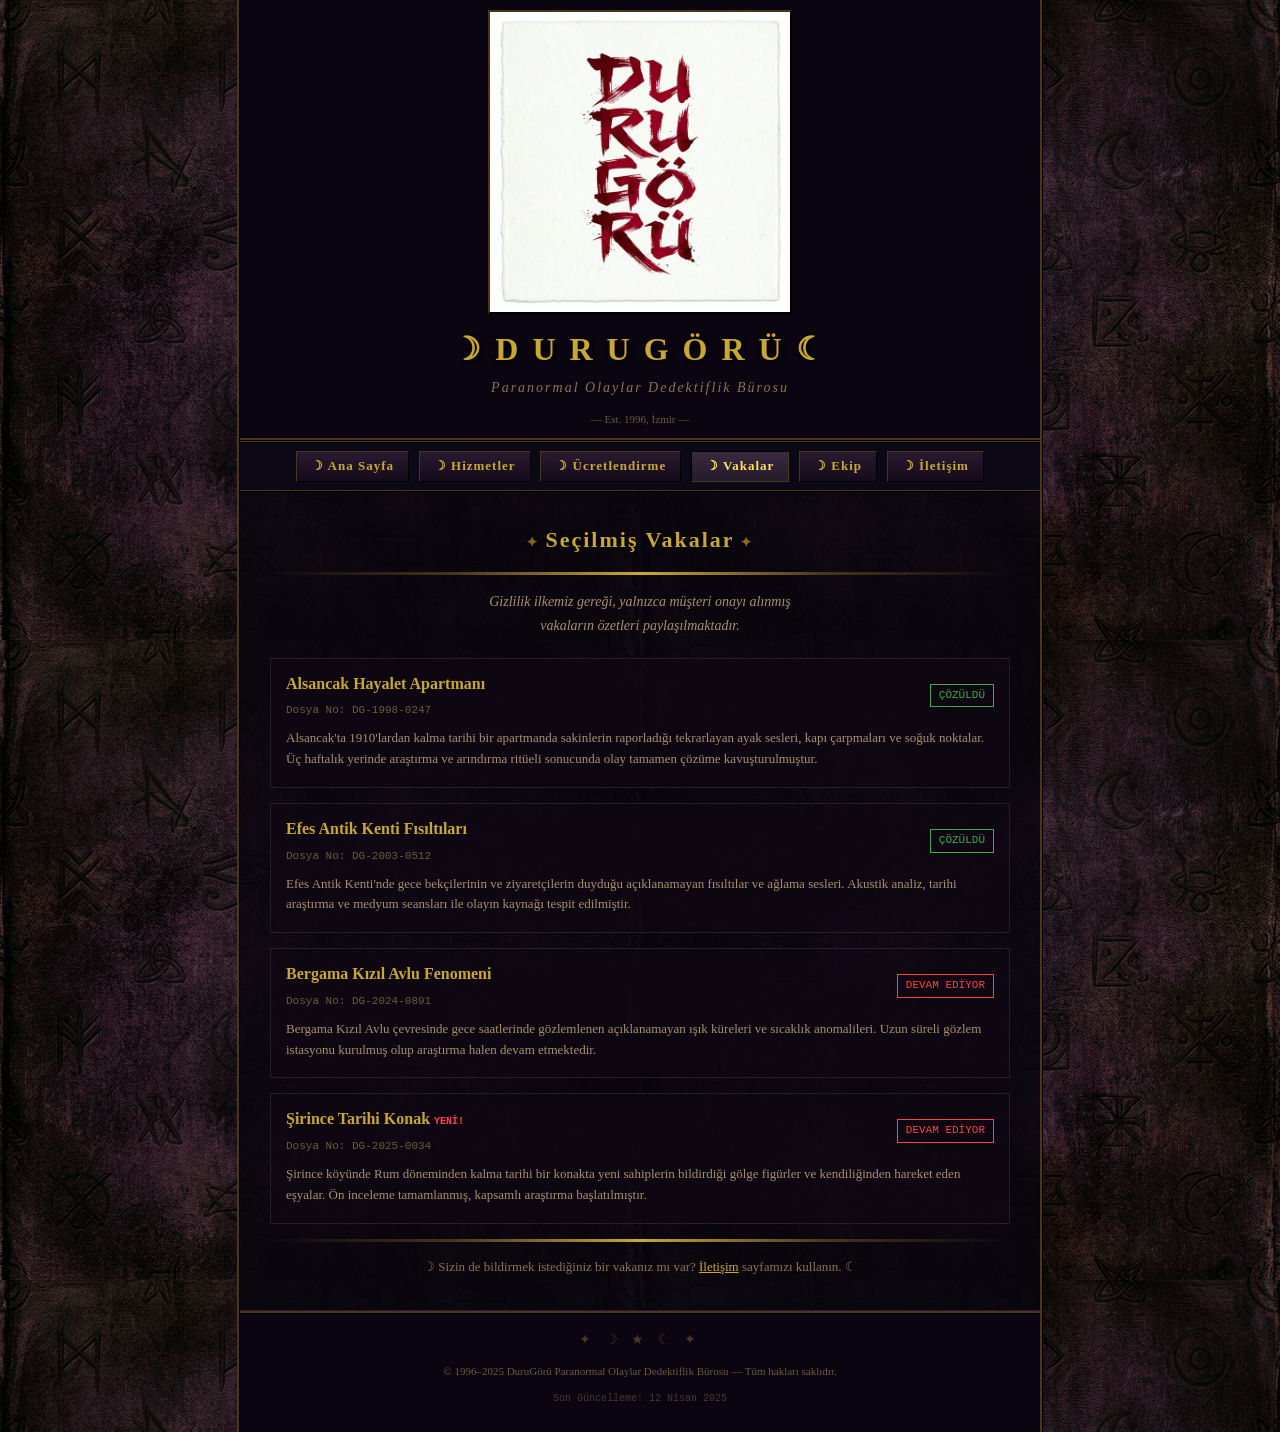
<file: vakalar.html>
<!DOCTYPE html>
<html lang="tr">
<head>
  <meta charset="UTF-8" />
  <meta name="viewport" content="width=device-width, initial-scale=1.0" />
  <title>✦ DuruGörü — Seçilmiş Vakalar ✦</title>
  <meta name="description" content="DuruGörü Paranormal Dedektiflik Bürosu seçilmiş vaka arşivi — çözülmüş ve devam eden paranormal soruşturmalar." />
  <link rel="icon" href="assets/logo.png" type="image/png" />
  <link rel="stylesheet" href="style.css?v=3" />
</head>
<body>

<div class="page-wrapper">

  <header class="site-header">
    <a href="index.html"><img src="assets/logo.png" alt="DuruGörü" class="banner-img" /></a>
    <h1 class="site-title">☽ D U R U G Ö R Ü ☾</h1>
    <p class="site-subtitle">Paranormal Olaylar Dedektiflik Bürosu</p>
    <p class="est-date">— Est. 1996, İzmir —</p>
  </header>

  <nav class="navbar">
    <a href="index.html">☽ Ana Sayfa</a>
    <a href="hizmetler.html">☽ Hizmetler</a>
    <a href="ucretler.html">☽ Ücretlendirme</a>
    <a href="vakalar.html" class="nav-active">☽ Vakalar</a>
    <a href="ekip.html">☽ Ekip</a>
    <a href="iletisim.html">☽ İletişim</a>
  </nav>

  <section class="section">

    <h2 class="section-title">Seçilmiş Vakalar</h2>
    <hr class="fancy" />

    <p class="welcome-text">
      Gizlilik ilkemiz gereği, yalnızca müşteri onayı alınmış<br/>
      vakaların özetleri paylaşılmaktadır.
    </p>

    <div class="case-entry">
      <div class="case-header">
        <div>
          <h3 class="case-title">Alsancak Hayalet Apartmanı</h3>
          <span class="case-id">Dosya No: DG-1998-0247</span>
        </div>
        <span class="case-status solved">ÇÖZÜLDÜ</span>
      </div>
      <p class="case-desc">
        Alsancak'ta 1910'lardan kalma tarihi bir apartmanda sakinlerin raporladığı tekrarlayan ayak sesleri, kapı çarpmaları ve soğuk noktalar. Üç haftalık yerinde araştırma ve arındırma ritüeli sonucunda olay tamamen çözüme kavuşturulmuştur.
      </p>
    </div>

    <div class="case-entry">
      <div class="case-header">
        <div>
          <h3 class="case-title">Efes Antik Kenti Fısıltıları</h3>
          <span class="case-id">Dosya No: DG-2003-0512</span>
        </div>
        <span class="case-status solved">ÇÖZÜLDÜ</span>
      </div>
      <p class="case-desc">
        Efes Antik Kenti'nde gece bekçilerinin ve ziyaretçilerin duyduğu açıklanamayan fısıltılar ve ağlama sesleri. Akustik analiz, tarihi araştırma ve medyum seansları ile olayın kaynağı tespit edilmiştir.
      </p>
    </div>

    <div class="case-entry">
      <div class="case-header">
        <div>
          <h3 class="case-title">Bergama Kızıl Avlu Fenomeni</h3>
          <span class="case-id">Dosya No: DG-2024-0891</span>
        </div>
        <span class="case-status active">DEVAM EDİYOR</span>
      </div>
      <p class="case-desc">
        Bergama Kızıl Avlu çevresinde gece saatlerinde gözlemlenen açıklanamayan ışık küreleri ve sıcaklık anomalileri. Uzun süreli gözlem istasyonu kurulmuş olup araştırma halen devam etmektedir.
      </p>
    </div>

    <div class="case-entry">
      <div class="case-header">
        <div>
          <h3 class="case-title">Şirince Tarihi Konak <span class="blink-new">YENİ!</span></h3>
          <span class="case-id">Dosya No: DG-2025-0034</span>
        </div>
        <span class="case-status active">DEVAM EDİYOR</span>
      </div>
      <p class="case-desc">
        Şirince köyünde Rum döneminden kalma tarihi bir konakta yeni sahiplerin bildirdiği gölge figürler ve kendiliğinden hareket eden eşyalar. Ön inceleme tamamlanmış, kapsamlı araştırma başlatılmıştır.
      </p>
    </div>

    <hr class="fancy" />

    <p style="text-align:center; font-size:13px; color:#8b7355;">
      ☽ Sizin de bildirmek istediğiniz bir vakanız mı var? <a href="iletisim.html">İletişim</a> sayfamızı kullanın. ☾
    </p>
  </section>

  <footer class="site-footer">
    <div class="footer-decorative">✦ ☽ ★ ☾ ✦</div>
    <p>© 1996–2025 DuruGörü Paranormal Olaylar Dedektiflik Bürosu — Tüm hakları saklıdır.</p>
    <p class="last-updated">Son Güncelleme: 12 Nisan 2025</p>
  </footer>

</div>

<script src="script.js?v=3"></script>
</body>
</html>
</file>
<file: style.css>
/* ============================================
   DuruGörü — Paranormal Dedektiflik Bürosu
   Authentic 90s Website — Analog & Ritualistic
   ============================================ */

/* ── Base ── */
body {
  margin: 0;
  padding: 0;
  background-color: #1a0a1e;
  background-image: url('assets/bg-tile.png');
  background-repeat: repeat;
  color: #d4c8a0;
  font-family: 'Times New Roman', 'Georgia', serif;
  font-size: 15px;
  line-height: 1.6;
}

a {
  color: #c9a832;
  text-decoration: underline;
}

a:visited {
  color: #8b6914;
}

a:hover {
  color: #ffe066;
  text-decoration: none;
}

/* ── Main Container (centered 800px like 90s sites) ── */
.page-wrapper {
  max-width: 800px;
  margin: 0 auto;
  background-color: rgba(10, 5, 15, 0.85);
  border-left: 3px ridge #4a3520;
  border-right: 3px ridge #4a3520;
  min-height: 100vh;
}

/* ── Header / Banner ── */
.site-header {
  text-align: center;
  padding: 10px 10px 0;
  border-bottom: 3px ridge #4a3520;
  background: #0a0510;
}

.banner-img {
  max-width: 300px;
  height: auto;
  display: block;
  margin: 0 auto;
  border: 2px outset #4a3520;
}

.site-title {
  font-family: 'Georgia', 'Times New Roman', serif;
  font-size: 32px;
  color: #c9a832;
  text-shadow: 2px 2px 4px #000;
  margin: 10px 0 2px;
  letter-spacing: 3px;
}

.site-subtitle {
  font-family: 'Georgia', serif;
  font-size: 14px;
  color: #8b7355;
  font-style: italic;
  margin: 0 0 5px;
  letter-spacing: 2px;
}

.est-date {
  font-size: 11px;
  color: #6b5a3e;
  margin-bottom: 10px;
}

/* ── Navigation Bar ── */
.navbar {
  background: #0d0815;
  border-top: 2px ridge #4a3520;
  border-bottom: 2px ridge #4a3520;
  padding: 6px 0;
  text-align: center;
}

.navbar a {
  display: inline-block;
  color: #c9a832;
  text-decoration: none;
  font-family: 'Georgia', serif;
  font-size: 13px;
  font-weight: bold;
  padding: 4px 14px;
  border: 1px outset #4a3520;
  background: linear-gradient(to bottom, #2a1a30, #150a1a);
  margin: 2px 3px;
  letter-spacing: 1px;
}

.navbar a:hover {
  background: linear-gradient(to bottom, #3a2a40, #251a2a);
  color: #ffe066;
  border-style: inset;
}

.navbar a.nav-active {
  background: linear-gradient(to bottom, #3a2a40, #251a2a);
  color: #ffe066;
  border-style: inset;
  cursor: default;
}

/* ── Marquee (90s classic) ── */
.marquee-bar {
  background: #000;
  border-bottom: 1px solid #4a3520;
  padding: 4px 0;
  overflow: hidden;
  white-space: nowrap;
}

.marquee-text {
  display: inline-block;
  animation: marqueeScroll 25s linear infinite;
  font-family: 'Courier New', monospace;
  font-size: 12px;
  color: #ff4444;
  font-weight: bold;
}

@keyframes marqueeScroll {
  0% { transform: translateX(100%); }
  100% { transform: translateX(-100%); }
}

/* ── Section Styles ── */
.section {
  padding: 20px 30px;
  border-bottom: 1px solid #2a1a30;
}

.section-divider {
  display: block;
  max-width: 250px;
  height: auto;
  margin: 5px auto 15px;
  opacity: 0.7;
}

.section-title {
  font-family: 'Georgia', serif;
  font-size: 22px;
  color: #c9a832;
  text-align: center;
  text-shadow: 1px 1px 3px #000;
  margin: 10px 0;
  letter-spacing: 2px;
}

.section-title::before,
.section-title::after {
  content: ' ✦ ';
  color: #8b6914;
  font-size: 14px;
}

/* ── Horizontal Rules ── */
hr {
  border: none;
  border-top: 1px solid #4a3520;
  margin: 20px 0;
}

hr.fancy {
  border: none;
  height: 3px;
  background: linear-gradient(90deg, transparent, #4a3520, #c9a832, #4a3520, transparent);
  margin: 15px 0;
}

/* ── Welcome / About ── */
.welcome-text {
  text-align: center;
  font-style: italic;
  color: #a89070;
  font-size: 14px;
  max-width: 600px;
  margin: 10px auto 20px;
  line-height: 1.7;
}

.about-content {
  columns: 2;
  column-gap: 25px;
  column-rule: 1px solid #2a1a30;
  font-size: 14px;
  text-align: justify;
}

.about-content p {
  margin: 0 0 12px;
  text-indent: 20px;
}

.highlight {
  color: #c9a832;
  font-weight: bold;
}

/* ── Services Table (90s table layout) ── */
.services-table {
  width: 100%;
  border-collapse: collapse;
  border: 2px outset #4a3520;
  margin: 15px 0;
  font-size: 14px;
}

.services-table th {
  background: #1a0d25;
  color: #c9a832;
  font-family: 'Georgia', serif;
  padding: 8px 12px;
  border: 1px solid #4a3520;
  text-align: left;
  font-size: 13px;
  letter-spacing: 1px;
}

.services-table td {
  padding: 8px 12px;
  border: 1px solid #2a1a30;
  vertical-align: top;
}

.services-table tr:nth-child(even) {
  background: rgba(26, 10, 30, 0.5);
}

.services-table tr:nth-child(odd) {
  background: rgba(15, 5, 20, 0.5);
}

.services-table .service-name {
  color: #c9a832;
  font-weight: bold;
  white-space: nowrap;
}

.services-table .service-icon {
  text-align: center;
  font-size: 18px;
  width: 30px;
}

/* ── Pricing Packages (3 columns) ── */
.pricing-container {
  display: flex;
  gap: 10px;
  margin: 15px 0;
}

.pricing-card {
  flex: 1;
  border: 2px outset #4a3520;
  background: rgba(10, 5, 15, 0.8);
  text-align: center;
}

.pricing-header {
  background: #1a0d25;
  border-bottom: 2px ridge #4a3520;
  padding: 10px;
}

.pricing-header h3 {
  font-family: 'Georgia', serif;
  font-size: 16px;
  color: #c9a832;
  margin: 0 0 5px;
  text-shadow: 1px 1px 2px #000;
}

.pricing-price {
  font-family: 'Courier New', monospace;
  font-size: 22px;
  color: #ffe066;
  font-weight: bold;
}

.pricing-period {
  font-size: 11px;
  color: #8b7355;
}

.pricing-body {
  padding: 12px 10px;
}

.pricing-body ul {
  list-style: none;
  padding: 0;
  margin: 0;
  text-align: left;
  font-size: 12px;
}

.pricing-body li {
  padding: 5px 8px;
  border-bottom: 1px dotted #2a1a30;
  color: #a89070;
}

.pricing-body li::before {
  content: '☽ ';
  color: #c9a832;
}

.pricing-body li.not-included {
  color: #4a3a30;
  text-decoration: line-through;
}

.pricing-body li.not-included::before {
  content: '✕ ';
  color: #663333;
}

.pricing-footer {
  padding: 10px;
  border-top: 1px solid #2a1a30;
}

.pricing-btn {
  display: inline-block;
  font-family: 'Georgia', serif;
  font-size: 12px;
  font-weight: bold;
  color: #1a0a1e;
  background: linear-gradient(to bottom, #d4b84a, #8b6914);
  border: 2px outset #c9a832;
  padding: 6px 18px;
  text-decoration: none;
  cursor: pointer;
  letter-spacing: 1px;
}

.pricing-btn:hover {
  background: linear-gradient(to bottom, #ffe066, #c9a832);
  border-style: inset;
  color: #0a0510;
}

.pricing-card.featured {
  border-color: #c9a832;
  box-shadow: 0 0 15px rgba(201, 168, 50, 0.15);
}

.pricing-card.featured .pricing-header {
  background: linear-gradient(to bottom, #2a1530, #1a0d25);
  border-bottom-color: #c9a832;
}

.popular-badge {
  display: inline-block;
  font-size: 9px;
  font-family: 'Courier New', monospace;
  color: #ffe066;
  background: #4a2a10;
  padding: 1px 8px;
  border: 1px solid #c9a832;
  letter-spacing: 2px;
  text-transform: uppercase;
  margin-bottom: 5px;
}

/* ── Cases Section ── */
.case-entry {
  border: 1px solid #2a1a30;
  padding: 12px 15px;
  margin-bottom: 15px;
  background: rgba(15, 8, 20, 0.6);
}

.case-entry .case-header {
  display: flex;
  justify-content: space-between;
  align-items: center;
  margin-bottom: 8px;
}

.case-status {
  font-family: 'Courier New', monospace;
  font-size: 11px;
  padding: 2px 8px;
  border: 1px solid;
}

.case-status.solved {
  color: #44aa44;
  border-color: #44aa44;
}

.case-status.active {
  color: #ff4444;
  border-color: #ff4444;
  animation: statusBlink 1.5s step-end infinite;
}

@keyframes statusBlink {
  50% { opacity: 0.3; }
}

.case-title {
  font-family: 'Georgia', serif;
  font-size: 16px;
  color: #c9a832;
  margin: 0;
}

.case-id {
  font-family: 'Courier New', monospace;
  font-size: 11px;
  color: #6b5a3e;
}

.case-desc {
  font-size: 13px;
  color: #a89070;
  margin: 5px 0;
}

/* ── Team Section ── */
.team-table {
  width: 100%;
  border-collapse: collapse;
  border: 2px outset #4a3520;
}

.team-table td {
  padding: 10px 12px;
  border: 1px solid #2a1a30;
  vertical-align: top;
}

.team-table tr:nth-child(even) {
  background: rgba(26, 10, 30, 0.4);
}

.team-name {
  font-family: 'Georgia', serif;
  font-size: 15px;
  color: #c9a832;
  font-weight: bold;
}

.team-role {
  font-size: 12px;
  color: #8b7355;
  font-style: italic;
}

.team-bio {
  font-size: 13px;
  color: #a89070;
  margin-top: 4px;
}

/* ── Contact Section ── */
.contact-grid {
  display: flex;
  gap: 20px;
}

.contact-info-box {
  flex: 1;
  border: 2px outset #4a3520;
  background: rgba(10, 5, 15, 0.7);
  padding: 15px;
}

.contact-info-box h3 {
  font-family: 'Georgia', serif;
  font-size: 15px;
  color: #c9a832;
  margin: 0 0 10px;
  border-bottom: 1px solid #2a1a30;
  padding-bottom: 5px;
}

.contact-table {
  width: 100%;
  font-size: 13px;
}

.contact-table td {
  padding: 4px 0;
  vertical-align: top;
}

.contact-table .contact-key {
  color: #8b7355;
  font-weight: bold;
  width: 80px;
  white-space: nowrap;
  padding-right: 10px;
}

.contact-table .contact-val {
  color: #d4c8a0;
}

/* ── Guestbook / Form ── */
.contact-form {
  border: 2px outset #4a3520;
  background: rgba(10, 5, 15, 0.7);
  padding: 15px;
}

.contact-form h3 {
  font-family: 'Georgia', serif;
  font-size: 15px;
  color: #c9a832;
  margin: 0 0 10px;
  border-bottom: 1px solid #2a1a30;
  padding-bottom: 5px;
}

.form-row {
  margin-bottom: 10px;
}

.form-row label {
  display: block;
  font-size: 12px;
  color: #8b7355;
  margin-bottom: 3px;
  font-weight: bold;
}

.form-row input,
.form-row textarea,
.form-row select {
  width: 100%;
  padding: 5px 8px;
  background: #0a0510;
  border: 2px inset #4a3520;
  color: #d4c8a0;
  font-family: 'Courier New', monospace;
  font-size: 13px;
  box-sizing: border-box;
}

.form-row textarea {
  height: 80px;
  resize: vertical;
}

.form-row select {
  cursor: pointer;
}

.btn-submit {
  font-family: 'Georgia', serif;
  font-size: 13px;
  font-weight: bold;
  color: #1a0a1e;
  background: linear-gradient(to bottom, #d4b84a, #8b6914);
  border: 2px outset #c9a832;
  padding: 6px 25px;
  cursor: pointer;
  letter-spacing: 1px;
}

.btn-submit:hover {
  background: linear-gradient(to bottom, #ffe066, #c9a832);
  border-style: inset;
}

/* ── Footer ── */
.site-footer {
  text-align: center;
  padding: 15px 20px;
  border-top: 3px ridge #4a3520;
  background: #0a0510;
  font-size: 11px;
  color: #6b5a3e;
}

.footer-decorative {
  font-size: 14px;
  color: #4a3520;
  letter-spacing: 5px;
  margin-bottom: 8px;
}

.hit-counter {
  display: inline-block;
  font-family: 'Courier New', monospace;
  font-size: 14px;
  background: #000;
  color: #44ff44;
  border: 2px inset #333;
  padding: 3px 12px;
  margin: 8px 0;
  letter-spacing: 2px;
}

.footer-badges {
  margin: 10px 0;
  font-size: 10px;
  color: #4a3a30;
}

.footer-badge {
  display: inline-block;
  border: 1px outset #333;
  background: #111;
  padding: 2px 8px;
  margin: 2px;
  font-family: 'Courier New', monospace;
  font-size: 9px;
  color: #888;
}

.webring {
  margin-top: 8px;
  font-size: 11px;
  color: #6b5a3e;
}

.webring a {
  color: #8b6914;
  font-size: 11px;
}

.last-updated {
  margin-top: 8px;
  font-family: 'Courier New', monospace;
  font-size: 10px;
  color: #4a3a30;
}

/* ── Under Construction GIF style ── */
.construction-notice {
  text-align: center;
  padding: 8px;
  background: #000;
  border: 1px solid #ff4444;
  margin: 10px 30px;
  font-family: 'Courier New', monospace;
  font-size: 12px;
  color: #ff4444;
  animation: constructionBlink 1s step-end infinite;
}

@keyframes constructionBlink {
  50% { opacity: 0.5; }
}

/* ── Blinking "NEW" badges ── */
.blink-new {
  color: #ff4444;
  font-family: 'Courier New', monospace;
  font-size: 10px;
  font-weight: bold;
  animation: blinkTag 1s step-end infinite;
}

@keyframes blinkTag {
  50% { visibility: hidden; }
}

/* ── Responsive (but keep the 90s feel) ── */
@media (max-width: 820px) {
  .page-wrapper {
    max-width: 100%;
    border-left: none;
    border-right: none;
  }

  .section {
    padding: 15px 20px;
  }

  .pricing-container {
    flex-direction: column;
  }

  .contact-grid {
    flex-direction: column;
  }

  .about-content {
    columns: 1;
  }

  .navbar a {
    font-size: 11px;
    padding: 3px 8px;
    margin: 1px 1px;
  }
}
</file>
